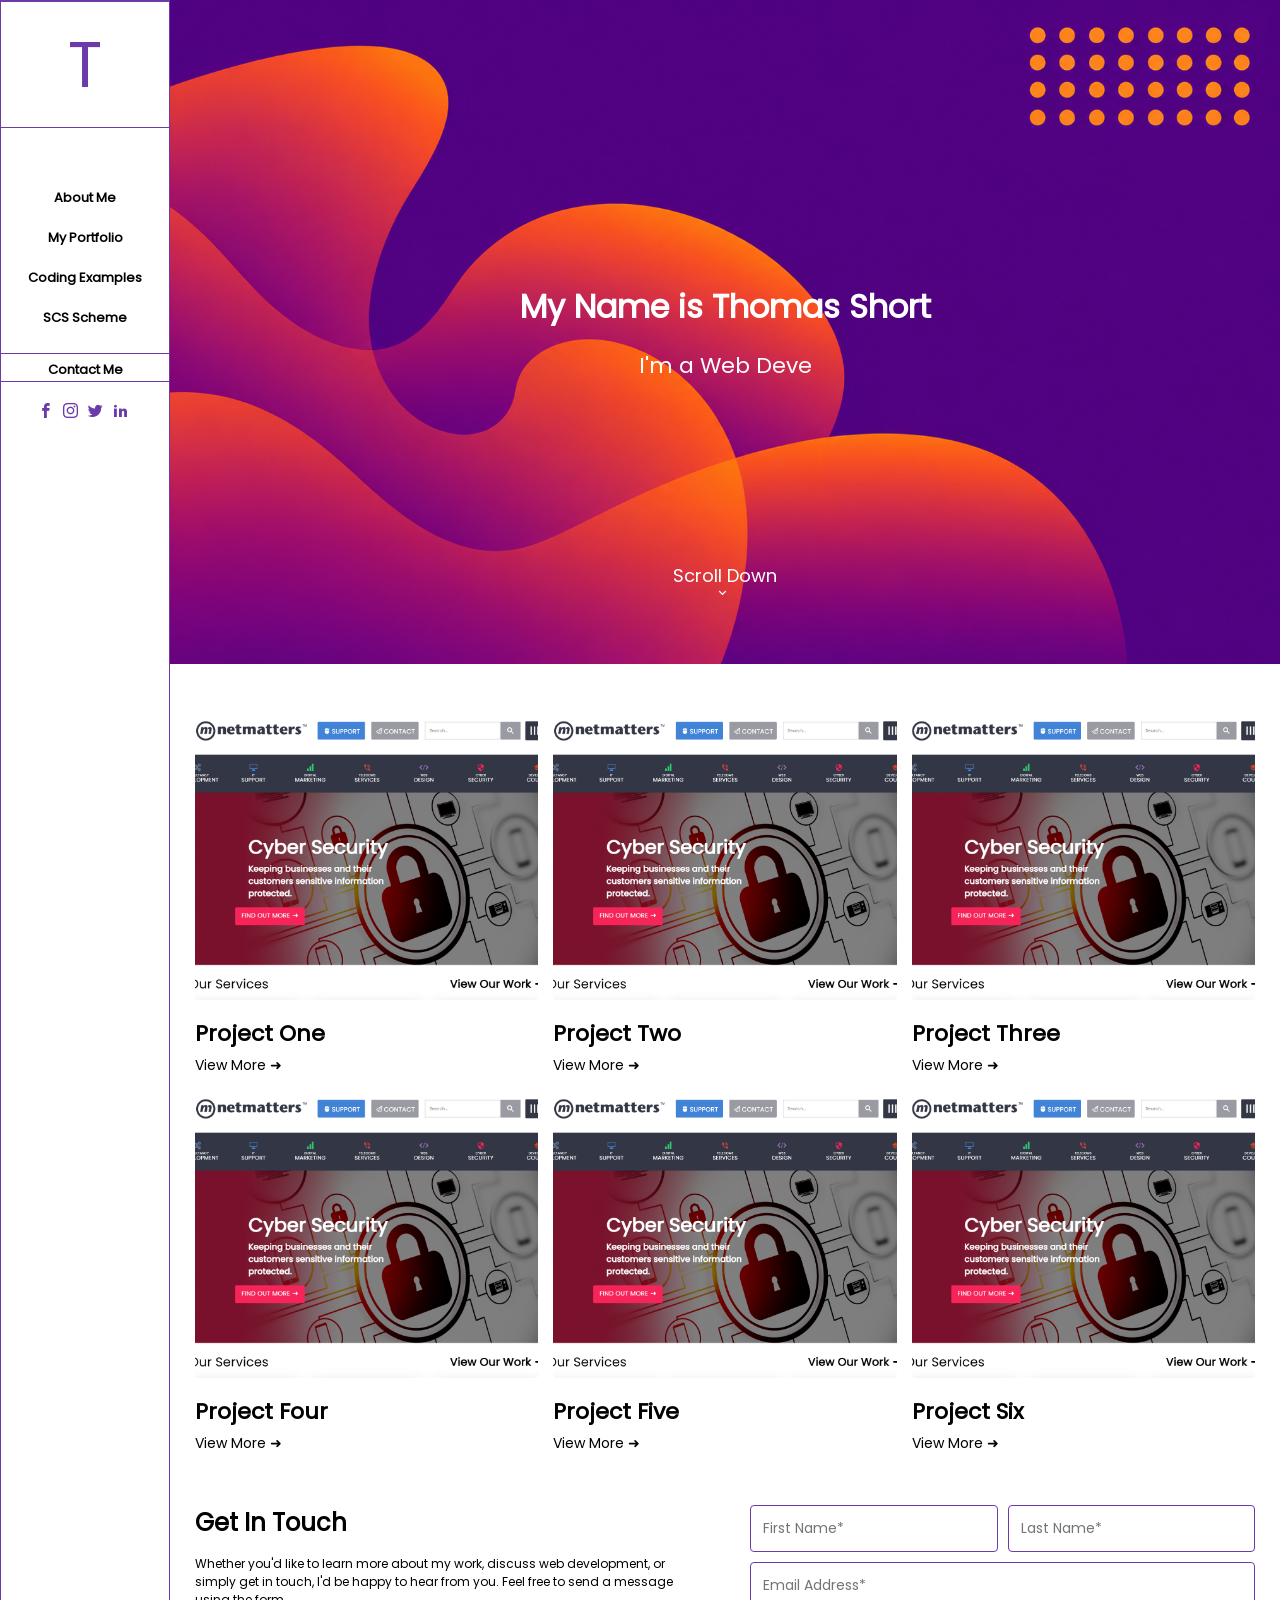
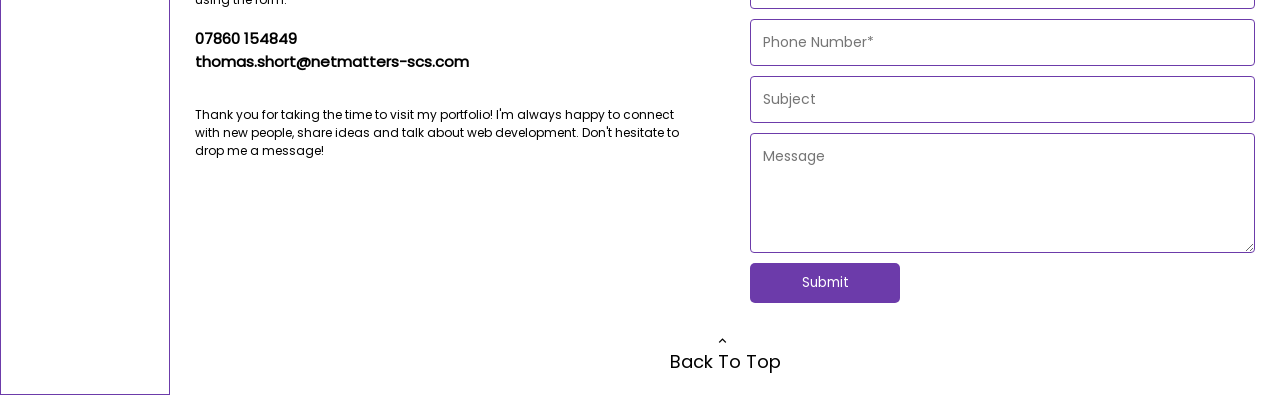
<file: index.html>
<!DOCTYPE html>

<html>
    <head>
        <meta name="viewport" content="width=device-width, initial-scale=1.0">
        <link rel="stylesheet" href="./main.css">
        <title>Personal Portfolio</title>
    </head>

    <body>

        <header id="top">
            <div class="container">

                <img id="hero-img" src="images/orange-purple-bckgrnd.png" alt="Orange and Purple Background Pattern">

                <div class="main-title-header">
                    <h1 id="title-h1" class="main-title">My Name is Thomas Short</h1>
                    <h3 id="title-h3" class="main-title"></h3>
                </div>

                <div>
                    <a id="down-prompt" class="scroll-prompt" href="#portfolio">Scroll Down</a>
                </div>
            </div>
        </header>

        <!-- Mobile Menu Button -->
        <button id="menu-toggle" class="menu-toggle" aria-label="Open navigation menu" aria-expanded="false">&#9776;</button>
        
        <!-- Sidebar Navigation Menu -->
        <div id="sidebar-nav" class="sidebar-nav">
            
            <a id="initials" href="index.html">T</a>

            <!-- Main Navigation in Sidebar -->
            <div class="main-nav">
                <a class="nav-link" href="about.html">About Me</a>
                <a class="nav-link" href="#portfolio">My Portfolio</a>
                <a class="nav-link" href="examples.html">Coding Examples</a>
                <a class="nav-link" href="scheme.html">SCS Scheme</a>
            </div>

            <!-- Contact Section -->
            <div class="contact">
                <div class="contact-nav">
                    <a href="index.html#form">Contact Me</a>
                </div>

                <!-- Social Media Links -->
                <div class="socials">
                    <a id="icon-fb" class="social-link" href="#"></a>
                    <a id="icon-ig" class="social-link" href="#"></a>
                    <a id="icon-tw" class="social-link" href="#"></a>
                    <a id="icon-in" class="social-link" href="#"></a>
                </div>
            </div>
        </div>

        <!-- Main Content Area -->
        <div id="portfolio" class="main-content">

            <!-- Project Segments -->  <!-- Change Other Projects Images to Different ones once I Finish Other Projects (Temporarily Same Image) -->
            <div class="project1">

                <a class="projects" href="#">
                    <img class="project-image" src="images/project1-screenshot.png" alt="A Small Image Displaying A Website Layout">
                </a>

                <p class="project-title">Project One</p>
                <a class="project-view-link" href="#">View More &#10140;</a>
            </div>
            
            <div class="project2">

                <a class="projects" href="#">
                    <img class="project-image" src="images/project1-screenshot.png" alt="A Small Image Displaying A Website Layout">
                </a>

                <p class="project-title">Project Two</p>
                <a class="project-view-link" href="#">View More &#10140;</a>
            </div>

            <div class="project3">

                <a class="projects" href="#">
                    <img class="project-image" src="images/project1-screenshot.png" alt="A Small Image Displaying A Website Layout">
                </a>

                <p class="project-title">Project Three</p>
                <a class="project-view-link" href="#">View More &#10140;</a>
            </div>

            <div class="project4">

                <a class="projects" href="#">
                    <img class="project-image" src="images/project1-screenshot.png" alt="A Small Image Displaying A Website Layout">
                </a>

                <p class="project-title">Project Four</p>
                <a class="project-view-link" href="#">View More &#10140;</a>
            </div>

            <div class="project5">

                <a class="projects" href="#">
                    <img class="project-image" src="images/project1-screenshot.png" alt="A Small Image Displaying A Website Layout">
                </a>

                <p class="project-title">Project Five</p>
                <a class="project-view-link" href="#">View More &#10140;</a>
            </div>

            <div class="project6">

                <a class="projects" href="#">
                    <img class="project-image" src="images/project1-screenshot.png" alt="A Small Image Displaying A Website Layout">
                </a>

                <p class="project-title">Project Six</p>
                <a class="project-view-link" href="#">View More &#10140;</a>
            </div>
        </div>

        <!-- Contact Form and Information -->
        <form id="form" class="contact-form" action="https://formsubmit.co/thomas.short@netmatters-scs.com" method="POST" novalidate>

            <input type="hidden" name="_subject" value="New Portfolio Contact Form Submission">
            <input type="hidden" name="_captcha" value="true">

            <div class="contactF-left info">
                <h2>Get In Touch</h2>
                <p>Whether you'd like to learn more about my work, discuss web development, or simply get in touch, I'd be happy to hear from you. Feel free to send a message using the form.</p>
                <br>
                <h3 id="phone-number">07860 154849</h3>
                <h4>thomas.short@netmatters-scs.com</h4>
                <br>
                <p>Thank you for taking the time to visit my portfolio! I'm always happy to connect with new people, share ideas and talk about web development. Don't hesitate to drop me a message!</p>
            </div>
            
            <div class="contactF-right form">

                <div class="input-form">
                    <input id="first-name" class="form-input" name="first_name" type="text" placeholder="First Name*" required>

                    <input id="last-name" class="form-input" name="last_name" type="text" placeholder="Last Name*" required>

                    <input id="email" class="form-input" name="email" type="email" placeholder="Email Address*" required>

                    <input id="phone" class="form-input" name="phone" type="tel" placeholder="Phone Number*" required>

                    <input id="subject" class="form-input" name="subject" type="text" placeholder="Subject">

                    <textarea id="message" class="form-input" name="message" placeholder="Message"></textarea>

                    <button id="submit-btn" type="submit">Submit</button>

                    <p id="form-feedback" role="status" aria-live="polite"></p>
                </div>
            </div>
        </form>
        <footer class="back-div">
            <a id="back-prompt" class="scroll-prompt-back" href="#top">Back To Top</a>
        </footer>

        <script src="script.js"></script>
    </body>
</html>
</file>
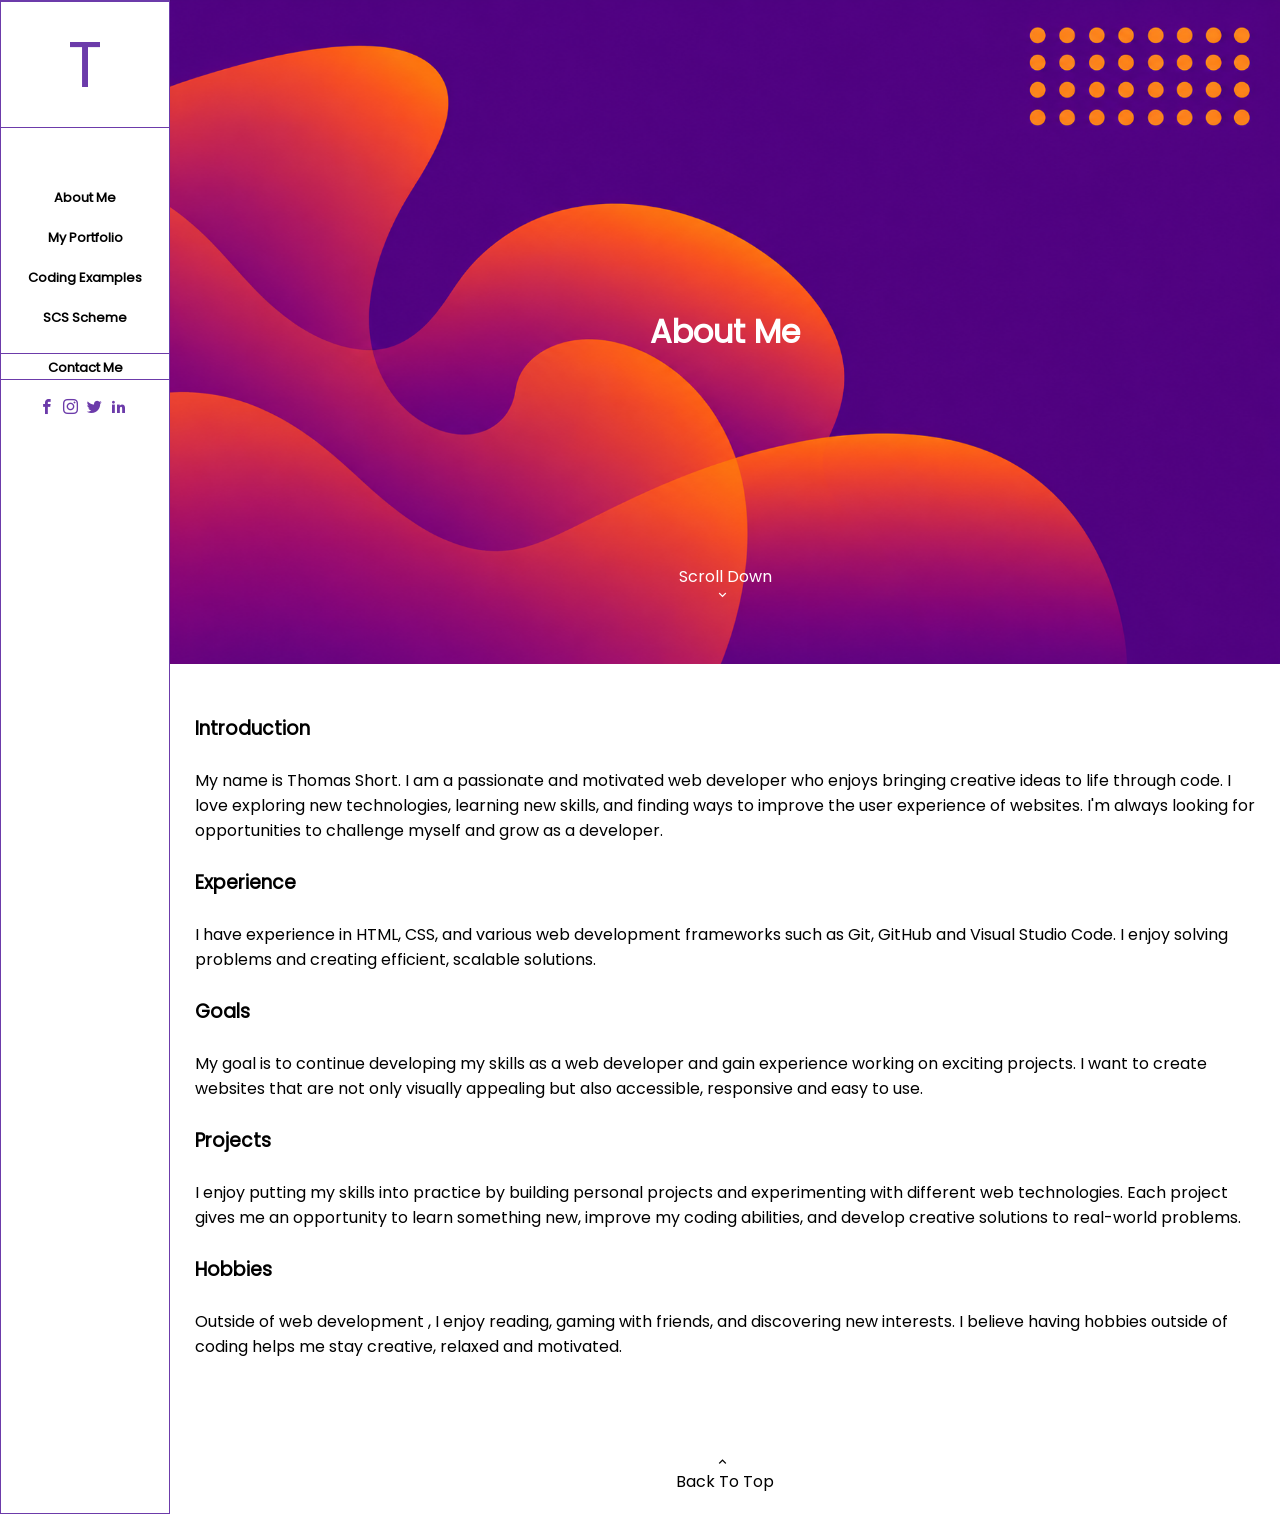
<file: about.html>
<!DOCTYPE html>

<html>
    <head>
        <meta name="viewport" content="width=device-width, initial-scale=1.0">
        <link rel="stylesheet" href="./about-main.css">
        <title>Personal Portfolio</title>
    </head>

    <body>

        <header id="top">
            <div class="container">

                <img id="hero-img" src="images/orange-purple-bckgrnd.png" alt="Orange and Purple Background Pattern">

                <div class="main-title-header">
                    <h1 id="title-h1" class="main-title">About Me</h1>
                </div>

                <div>
                    <a id="down-prompt" class="scroll-prompt" href="#bottom">Scroll Down</a>
                </div>
            </div>
        </header>
        
        <!-- Mobile Menu Button -->
        <button id="menu-toggle" class="menu-toggle" aria-label="Open navigation menu" aria-expanded="false">&#9776;</button>
        
        <!-- Sidebar Navigation Menu -->
        <div id="sidebar-nav" class="sidebar-nav">
            
            <a id="initials" href="index.html">T</a> <!-- Link to Home Page -->

            <!-- Main Navigation in Sidebar -->
            <div class="main-nav">
                <a class="nav-link" href="about.html">About Me</a>
                <a class="nav-link" href="index.html#portfolio">My Portfolio</a>
                <a class="nav-link" href="examples.html">Coding Examples</a>
                <a class="nav-link" href="scheme.html">SCS Scheme</a>
            </div>

            <!-- Contact Section -->
            <div class="contact">
                <div class="contact-nav">
                    <a href="index.html#form">Contact Me</a>
                </div>

                <!-- Social Media Links -->
                <div class="socials">
                    <a id="icon-fb" class="social-link" href="#"></a>
                    <a id="icon-ig" class="social-link" href="#"></a>
                    <a id="icon-tw" class="social-link" href="#"></a>
                    <a id="icon-in" class="social-link" href="#"></a>
                </div>
            </div>
        </div>

        <!-- Main Content Area -->
        <div id="bottom" class="main-content">
            <h3>Introduction</h3>
            <p>My name is Thomas Short. I am a passionate and motivated web developer who enjoys bringing creative ideas to life through code. I love exploring new technologies, learning new skills, and finding ways to improve the user experience of websites. I'm always looking for opportunities to challenge myself and grow as a developer.</p>
            <h3>Experience</h3>
            <p>I have experience in HTML, CSS, and various web development frameworks such as Git, GitHub and Visual Studio Code. I enjoy solving problems and creating efficient, scalable solutions.</p>
            <h3>Goals</h3>
            <p>My goal is to continue developing my skills as a web developer and gain experience working on exciting projects. I want to create websites that are not only visually appealing but also accessible, responsive and easy to use.</p>
            <h3>Projects</h3>
            <p>I enjoy putting my skills into practice by building personal projects and experimenting with different web technologies. Each project gives me an opportunity to learn something new, improve my coding abilities, and develop creative solutions to real-world problems.</p>
            <h3>Hobbies</h3>
            <p>Outside of web development , I enjoy reading, gaming with friends, and discovering new interests. I believe having hobbies outside of coding helps me stay creative, relaxed and motivated.</p>
        </div>

        <footer class="back-div">
            <a id="back-prompt" class="scroll-prompt-back" href="#top">Back To Top</a>
        </footer>

        <script src="script.js"></script>
    </body>
</html>
</file>
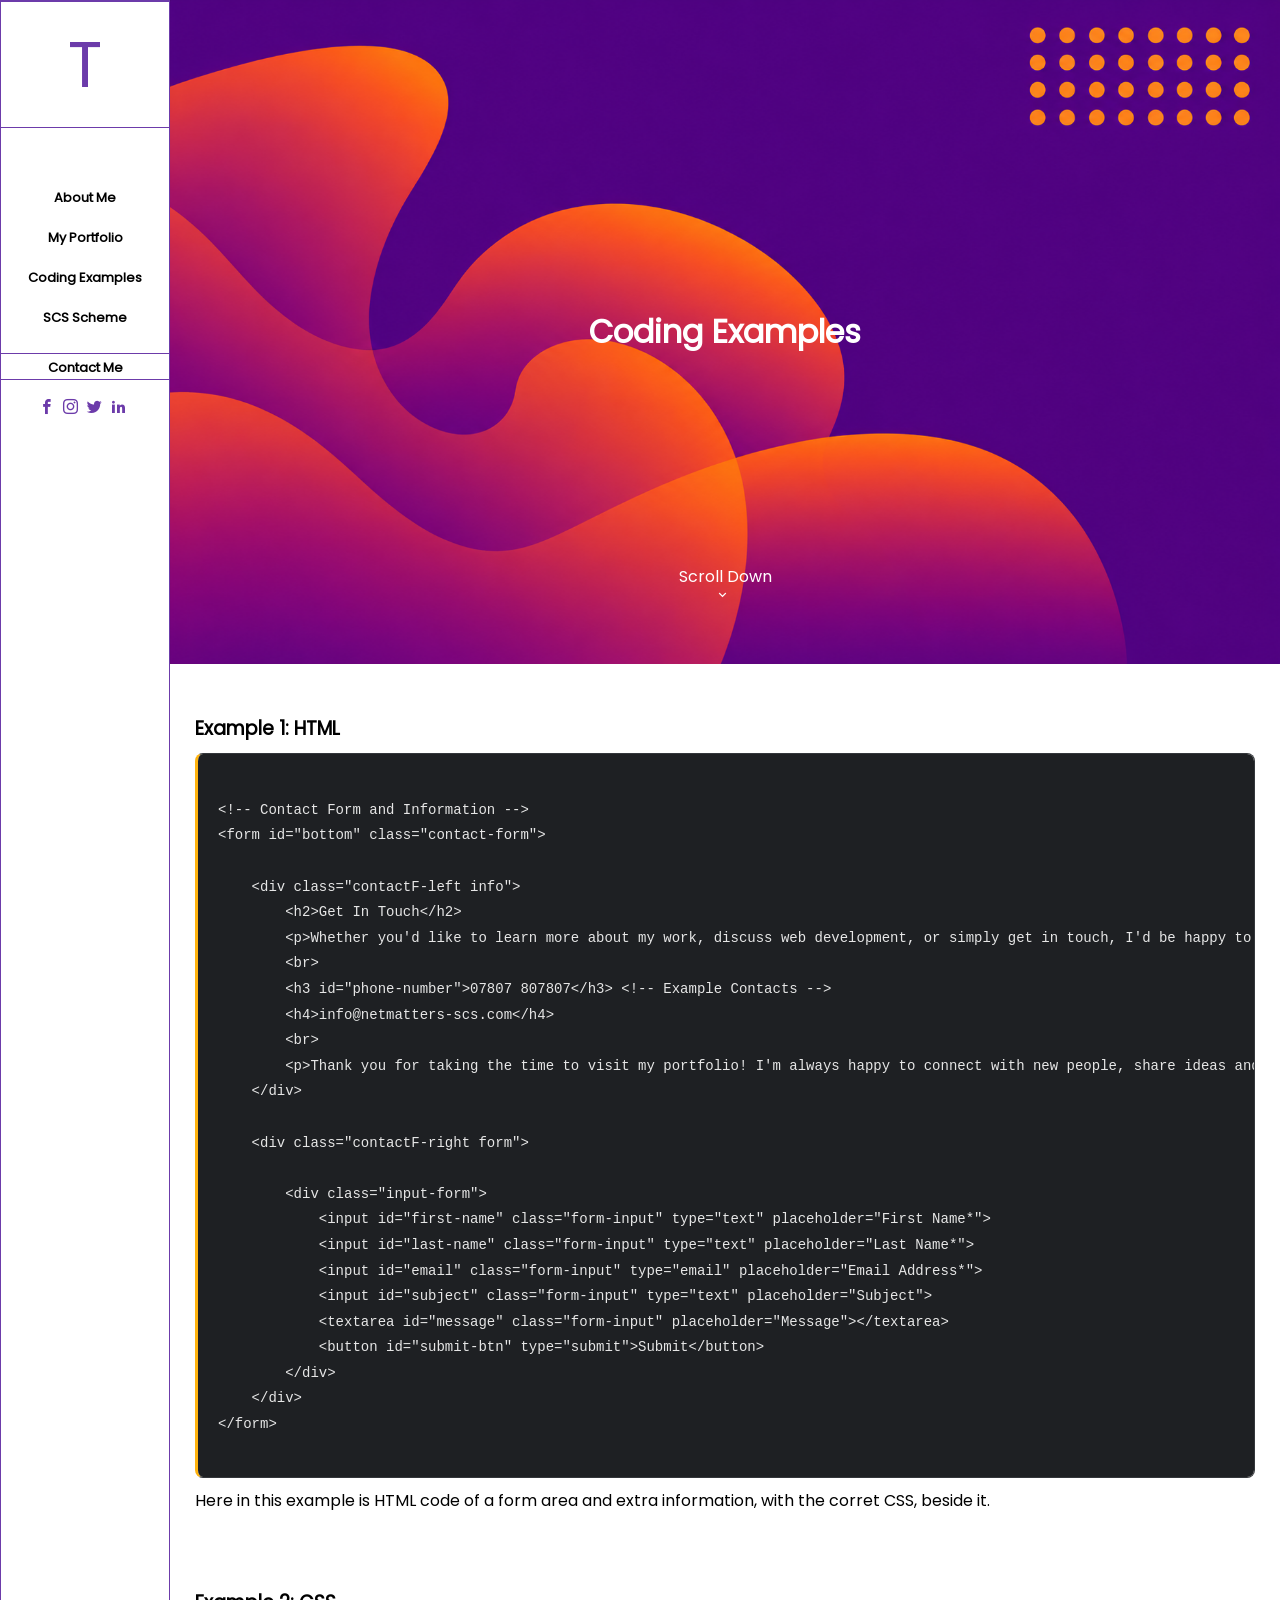
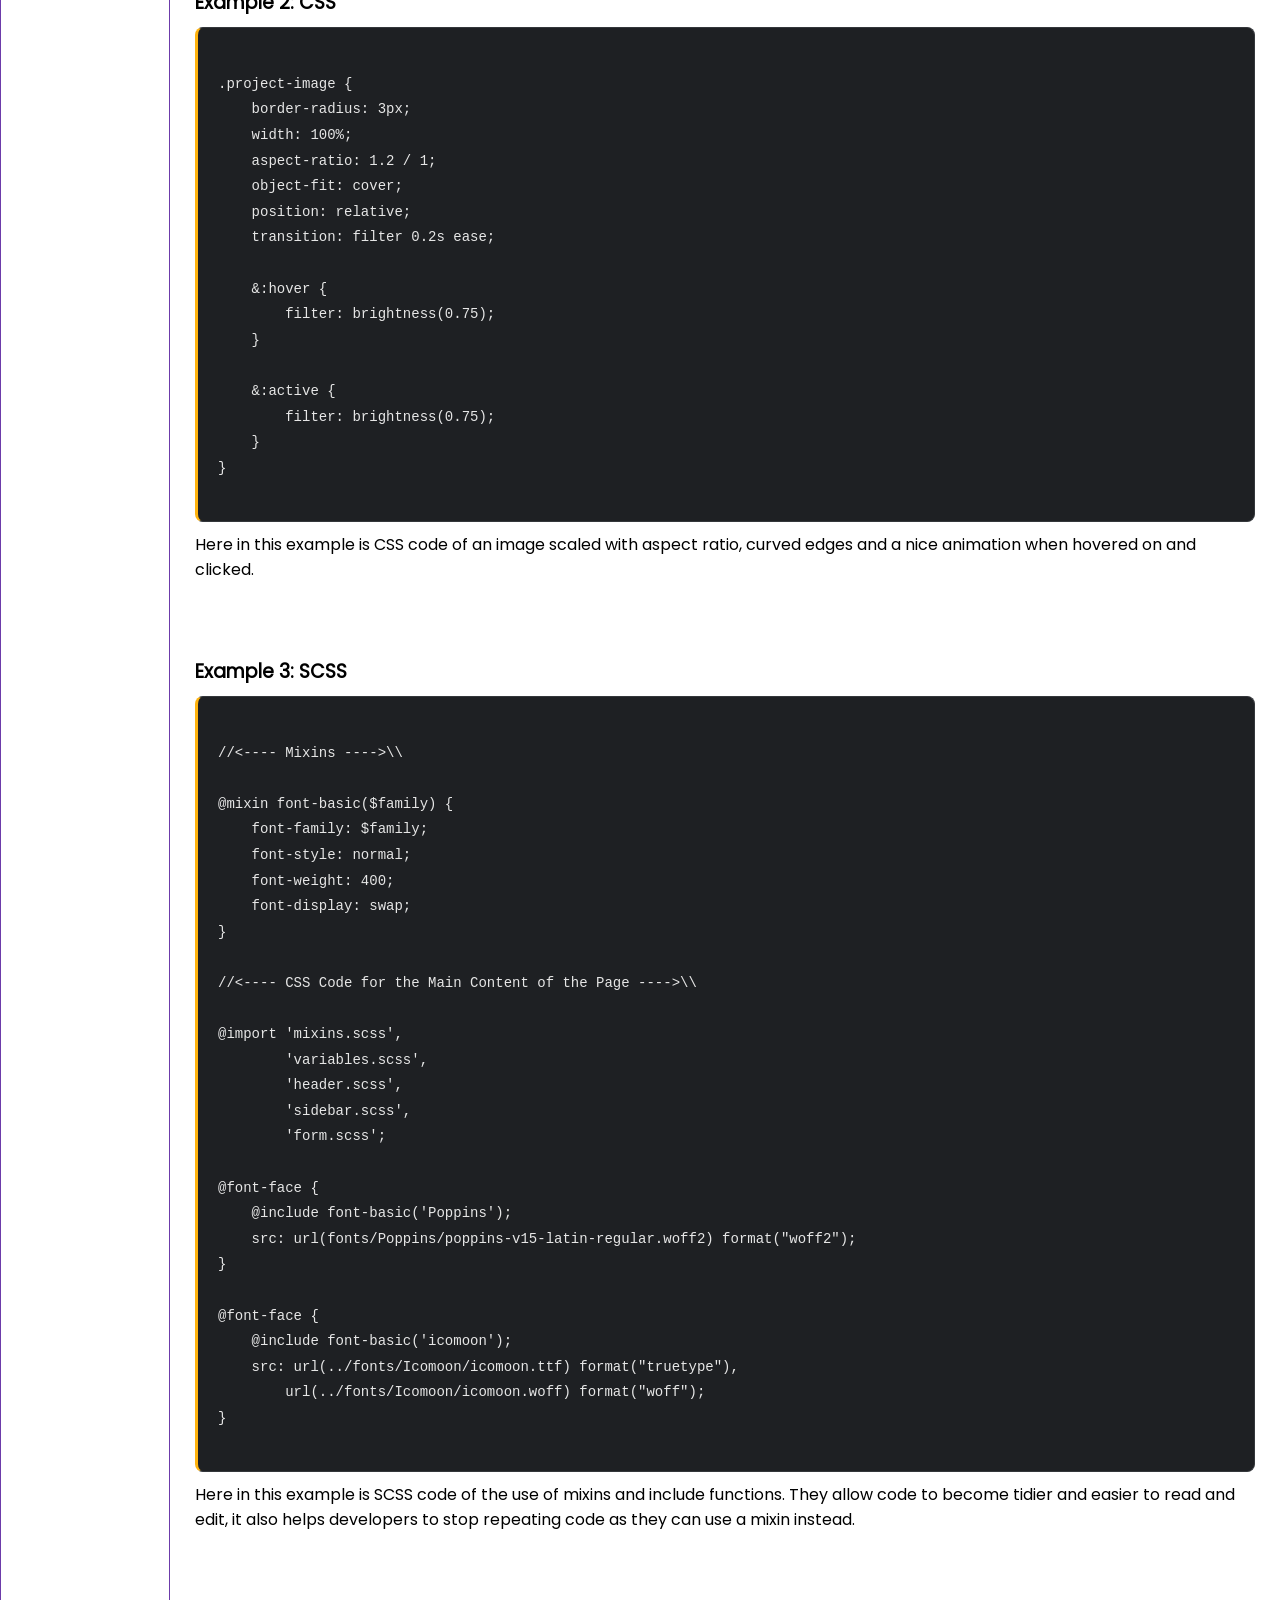
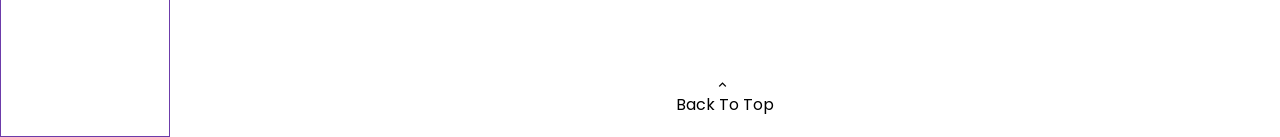
<file: examples.html>
<!DOCTYPE html>

<html>
    <head>
        <meta name="viewport" content="width=device-width, initial-scale=1.0">
        <link rel="stylesheet" href="./examples-main.css">
        <title>Personal Portfolio</title>
    </head>

    <body>

        <header id="top">
            <div class="container">

                <img id="hero-img" src="images/orange-purple-bckgrnd.png" alt="Orange and Purple Background Pattern">

                <div class="main-title-header">
                    <h1 id="title-h1" class="main-title">Coding Examples</h1>
                </div>

                <div>
                    <a id="down-prompt" class="scroll-prompt" href="#bottom">Scroll Down</a>
                </div>
            </div>
        </header>
        
        <!-- Mobile Menu Button -->
        <button id="menu-toggle" class="menu-toggle" aria-label="Open navigation menu" aria-expanded="false">&#9776;</button>
        
        <!-- Sidebar Navigation Menu -->
        <div id="sidebar-nav" class="sidebar-nav">
            
            <a id="initials" href="index.html">T</a> <!-- Link to Home Page -->

            <!-- Main Navigation in Sidebar -->
            <div class="main-nav">
                <a class="nav-link" href="about.html">About Me</a>
                <a class="nav-link" href="index.html#portfolio">My Portfolio</a>
                <a class="nav-link" href="examples.html">Coding Examples</a>
                <a class="nav-link" href="scheme.html">SCS Scheme</a>
            </div>

            <!-- Contact Section -->
            <div class="contact">
                <div class="contact-nav">
                    <a href="index.html#form">Contact Me</a>
                </div>

                <!-- Social Media Links -->
                <div class="socials">
                    <a id="icon-fb" class="social-link" href="#"></a>
                    <a id="icon-ig" class="social-link" href="#"></a>
                    <a id="icon-tw" class="social-link" href="#"></a>
                    <a id="icon-in" class="social-link" href="#"></a>
                </div>
            </div>
        </div>

        <!-- Main Content Area [Code Examples] -->
        <div id="bottom" class="main-content">
            <h3 class="snippet-h">Example 1: HTML</h3>

            <div class="code-snippet">

                <pre><code>
&lt;!-- Contact Form and Information --&gt;
&lt;form id="bottom" class="contact-form"&gt;

    &lt;div class="contactF-left info"&gt;
        &lt;h2&gt;Get In Touch&lt;/h2&gt;
        &lt;p&gt;Whether you'd like to learn more about my work, discuss web development, or simply get in touch, I'd be happy to hear from you. Feel free to send a message using the form.&lt;/p&gt;
        &lt;br&gt;
        &lt;h3 id="phone-number"&gt;07807 807807&lt;/h3&gt; &lt;!-- Example Contacts --&gt;
        &lt;h4&gt;info@netmatters-scs.com&lt;/h4&gt;
        &lt;br&gt;
        &lt;p&gt;Thank you for taking the time to visit my portfolio! I'm always happy to connect with new people, share ideas and talk about web development. Don't hesitate to drop me a message!&lt;/p&gt;
    &lt;/div&gt;

    &lt;div class="contactF-right form"&gt;

        &lt;div class="input-form"&gt;
            &lt;input id="first-name" class="form-input" type="text" placeholder="First Name*"&gt;
            &lt;input id="last-name" class="form-input" type="text" placeholder="Last Name*"&gt;
            &lt;input id="email" class="form-input" type="email" placeholder="Email Address*"&gt;
            &lt;input id="subject" class="form-input" type="text" placeholder="Subject"&gt;
            &lt;textarea id="message" class="form-input" placeholder="Message"&gt;&lt;/textarea&gt;
            &lt;button id="submit-btn" type="submit"&gt;Submit&lt;/button&gt;
        &lt;/div&gt;
    &lt;/div&gt;
&lt;/form&gt;
                </code></pre>
                <p class="snippet-p">Here in this example is HTML code of a form area and extra information, with the corret CSS, beside it.</p>
            </div>

            <h3 class="snippet-h">Example 2: CSS</h3>

            <div class="code-snippet">

                <pre><code>
.project-image {
    border-radius: 3px;
    width: 100%;
    aspect-ratio: 1.2 / 1;
    object-fit: cover;
    position: relative;
    transition: filter 0.2s ease;

    &:hover {
        filter: brightness(0.75);
    }

    &:active {
        filter: brightness(0.75);
    }
}
                </code></pre>
                <p class="snippet-p">Here in this example is CSS code of an image scaled with aspect ratio, curved edges and a nice animation when hovered on and clicked.</p>
            </div>

            <h3 class="snippet-h">Example 3: SCSS</h3>

            <div class="code-snippet">

                <pre><code>
//&lt;---- Mixins ----&gt;\\

@mixin font-basic($family) {
    font-family: $family;
    font-style: normal;
    font-weight: 400;
    font-display: swap;
}

//&lt;---- CSS Code for the Main Content of the Page ----&gt;\\

@import 'mixins.scss',
        'variables.scss',
        'header.scss',
        'sidebar.scss',
        'form.scss';

@font-face {
    @include font-basic('Poppins');
    src: url(fonts/Poppins/poppins-v15-latin-regular.woff2) format("woff2");
}

@font-face {
    @include font-basic('icomoon');
    src: url(../fonts/Icomoon/icomoon.ttf) format("truetype"),
        url(../fonts/Icomoon/icomoon.woff) format("woff");
}
                </code></pre>
                <p class="snippet-p">Here in this example is SCSS code of the use of mixins and include functions. They allow code to become tidier and easier to read and edit, it also helps developers to stop repeating code as they can use a mixin instead.</p>
            </div>

        </div>
        
        <footer class="back-div">
            <a id="back-prompt" class="scroll-prompt-back" href="#top">Back To Top</a>
        </footer>

        <script src="script.js"></script>
    </body>
</html>
</file>
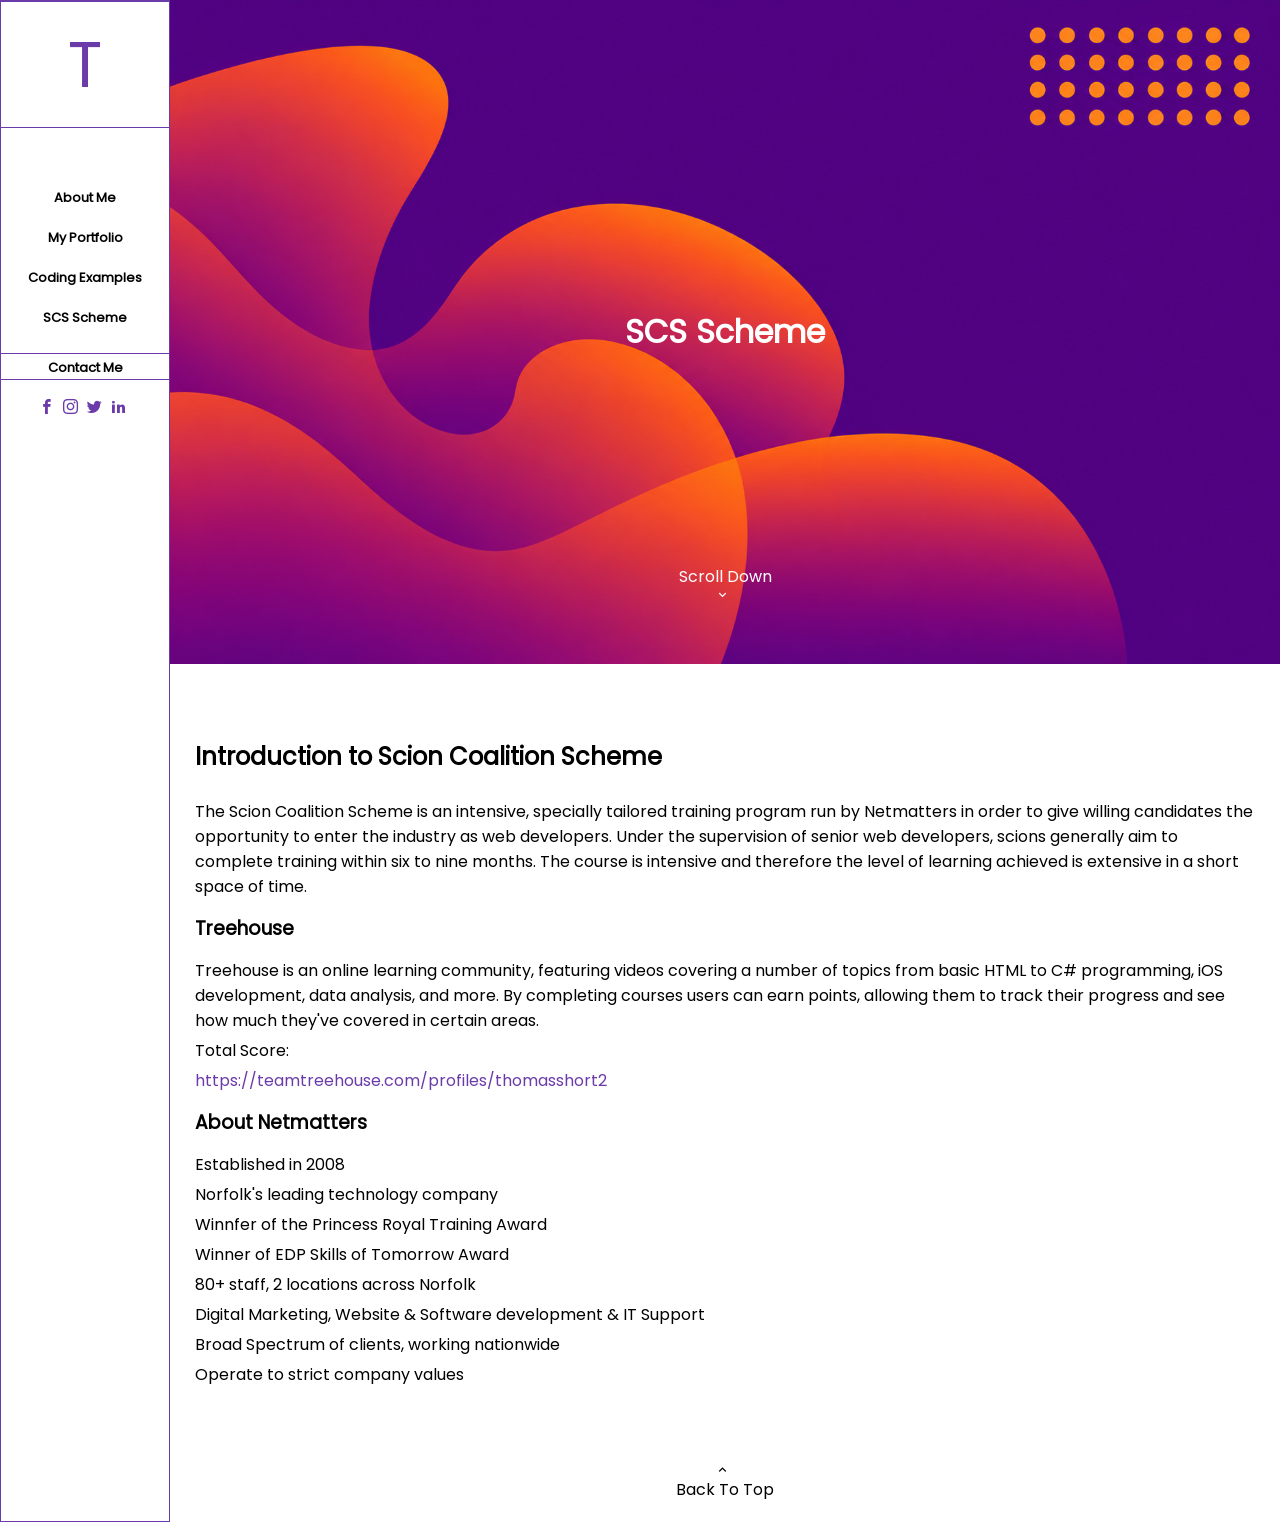
<file: scheme.html>
<!DOCTYPE html>

<html>
    <head>
        <meta name="viewport" content="width=device-width, initial-scale=1.0">
        <link rel="stylesheet" href="./scheme-main.css">
        <title>Personal Portfolio</title>
    </head>

    <body>

        <header id="top">
            <div class="container">

                <img id="hero-img" src="images/orange-purple-bckgrnd.png" alt="Orange and Purple Background Pattern">

                <div class="main-title-header">
                    <h1 id="title-h1" class="main-title">SCS Scheme</h1>
                </div>

                <div>
                    <a id="down-prompt" class="scroll-prompt" href="#bottom">Scroll Down</a>
                </div>
            </div>
        </header>

        <!-- Mobile Menu Button -->
        <button id="menu-toggle" class="menu-toggle" aria-label="Open navigation menu" aria-expanded="false">&#9776;</button>
        
        <!-- Sidebar Navigation Menu -->
        <div id="sidebar-nav" class="sidebar-nav">
            
            <a id="initials" href="index.html">T</a> <!-- Link to Home Page -->

            <!-- Main Navigation in Sidebar -->
            <div class="main-nav">
                <a class="nav-link" href="about.html">About Me</a>
                <a class="nav-link" href="index.html#portfolio">My Portfolio</a>
                <a class="nav-link" href="examples.html">Coding Examples</a>
                <a class="nav-link" href="scheme.html">SCS Scheme</a>
            </div>

            <!-- Contact Section -->
            <div class="contact">
                <div class="contact-nav">
                    <a href="index.html#form">Contact Me</a>
                </div>

                <!-- Social Media Links -->
                <div class="socials">
                    <a id="icon-fb" class="social-link" href="#"></a>
                    <a id="icon-ig" class="social-link" href="#"></a>
                    <a id="icon-tw" class="social-link" href="#"></a>
                    <a id="icon-in" class="social-link" href="#"></a>
                </div>
            </div>
        </div>

        <!-- Main Content Area -->
        <div id="bottom" class="main-content">
            <h2>Introduction to Scion Coalition Scheme</h2>
            <p>The Scion Coalition Scheme is an intensive, specially tailored training program run by Netmatters in order to give willing candidates the opportunity to enter the industry as web developers. Under the supervision of senior web developers, scions generally aim to complete training within six to nine months. The course is intensive and therefore the level of learning achieved is extensive in a short space of time.</p>
            <h3>Treehouse</h3>
            <p>Treehouse is an online learning community, featuring videos covering a number of topics from basic HTML to C# programming, iOS development, data analysis, and more. By completing courses users can earn points, allowing them to track their progress and see how much they've covered in certain areas.</p>
            <p>Total Score: </p>
            <a href="https://teamtreehouse.com/profiles/thomasshort2" target="_blank">https://teamtreehouse.com/profiles/thomasshort2</a>
            <h3>About Netmatters</h3>
            <p>Established in 2008</p>
            <p>Norfolk's leading technology company</p>
            <p>Winnfer of the Princess Royal Training Award</p>
            <p>Winner of EDP Skills of Tomorrow Award</p>
            <p>80+ staff, 2 locations across Norfolk</p>
            <p>Digital Marketing, Website & Software development & IT Support</p>
            <p>Broad Spectrum of clients, working nationwide</p>
            <p>Operate to strict company values</p>
        </div>

        <footer class="back-div">
            <a id="back-prompt" class="scroll-prompt-back" href="#top">Back To Top</a>
        </footer>

        <script src="script.js"></script>
    </body>
</html>
</file>
<file: main.css>
header {
  grid-area: header;
}

.container {
  position: relative;
  width: 100%;
}

#hero-img {
  width: 100%;
  display: block;
}

.main-title-header {
  position: absolute;
  top: 50%;
  left: 50%;
  transform: translate(-50%, -50%);
  width: 100%;
  text-align: center;
  z-index: 2;
}

.main-title {
  font-weight: 600;
  font-size: 32px;
  color: #fff;
}

#title-h3 {
  font-weight: normal;
  font-size: 22px;
  padding-top: 20px;
}

.scroll-prompt {
  position: absolute;
  bottom: 75px;
  left: 50%;
  transform: translateX(-50%);
  text-align: center;
  color: #fff;
  z-index: 2;
}

#down-prompt::before {
  font-family: "icomoon";
  font-size: 15px;
  padding-right: 5px;
  content: "\e901";
  display: block;
  text-align: center;
  margin-bottom: -38px;
}

@media screen and (max-width: 768px) {
  .container {
    position: relative;
    width: 100%;
  }
  #hero-img {
    width: 100%;
    height: 350px;
    -o-object-fit: cover;
       object-fit: cover;
    -o-object-position: center;
       object-position: center;
    display: block;
  }
  .main-title-header {
    top: 48%;
    left: 50%;
    transform: translate(-50%, -50%);
    width: calc(100% - 30px);
    text-align: center;
  }
  .main-title {
    font-size: clamp(24px, 7vw, 28px);
    line-height: 1.2;
    margin: 0;
  }
  #title-h3 {
    font-size: 17px;
    padding-top: 5px;
    margin: 0;
  }
  .scroll-prompt {
    bottom: 12px;
    left: 50%;
    transform: translateX(-50%);
    font-size: 14px;
  }
}
.sidebar-nav {
  display: inline-block;
  position: sticky;
  border: 1px solid #6c3baa;
  text-align: center;
  grid-area: sidebar;
  padding: 15px;
  max-width: -moz-fit-content;
  max-width: fit-content;
}

.main-nav {
  display: grid;
  grid-template-columns: 1fr;
  font-size: 13px;
}

.nav-link {
  padding: 10px 0;
  font-weight: 600;
  white-space: nowrap;
  color: #000;
}
.nav-link:hover {
  -webkit-text-decoration: underline #6c3baa;
          text-decoration: underline #6c3baa;
  text-underline-offset: 8px;
}

#initials {
  display: block;
  margin: -15px -15px 50px -15px;
  padding: 15px;
  font-size: 64px;
  border-block: 1px solid #6c3baa;
  color: #6c3baa;
}

.contact {
  margin-top: 15px;
}

.contact-nav {
  border-block: 1px solid #6c3baa;
  font-weight: 900;
  margin: 15px -15px;
}
.contact-nav a {
  color: #000;
  font-size: 13px;
}

.menu-toggle {
  display: none;
}

@media screen and (max-width: 768px) {
  .menu-toggle {
    display: flex;
    align-items: center;
    justify-content: center;
    position: fixed;
    top: 5px;
    left: 5px;
    z-index: 1002;
    width: 36px;
    height: 36px;
    background: #fff;
    color: #6c3baa;
    border: 1px solid #6c3baa;
    border-radius: 0;
    font-size: 20px;
    padding: 0;
    cursor: pointer;
    box-shadow: none;
  }
  .sidebar-nav {
    display: block;
    position: fixed;
    top: 0;
    bottom: 0;
    left: 0;
    width: 250px;
    height: auto;
    min-height: 100vh;
    min-height: 100dvh;
    box-sizing: border-box;
    overflow-y: auto;
    overflow-x: hidden;
    background: #fff;
    z-index: 1000;
    padding: 65px 15px 30px;
    transform: translateX(-100%);
    transition: transform 0.3s ease;
    -webkit-overflow-scrolling: touch;
  }
  .sidebar-nav.active {
    transform: translateX(0);
  }
}
@media screen and (min-width: 769px) {
  .sidebar-nav {
    display: inline-block;
    position: sticky;
    top: 0;
    width: 170px;
    max-width: none;
    box-sizing: border-box;
  }
}
.contact-form {
  grid-area: form;
  display: flex;
  flex-direction: row;
  align-items: flex-start;
  gap: 25px;
}
.contact-form h2 {
  font-size: 24px;
  margin-bottom: 15px;
}
.contact-form h4 {
  font-size: 15px;
  margin-bottom: 15px;
}
.contact-form #phone-number {
  font-size: 15px;
}

.contactF-left {
  display: flex;
  flex-direction: column;
  flex: 1;
  margin: 0 25px;
  font-size: 12px;
}

.contactF-right {
  flex: 1;
  min-width: 0;
  padding-right: 25px;
  box-sizing: border-box;
}

.input-form {
  display: grid;
  width: 100%;
  max-width: 600px;
  min-width: 0;
  box-sizing: border-box;
  grid-template-columns: repeat(2, minmax(0, 1fr));
  grid-template-areas: "first last" "email email" "phone phone" "subject subject" "message message";
  gap: 10px;
}

#first-name {
  grid-area: first;
}

#last-name {
  grid-area: last;
}

#email {
  grid-area: email;
}

#phone {
  grid-area: phone;
}

#subject {
  grid-area: subject;
}

#message {
  grid-area: message;
}

#form-feedback {
  grid-column: 1/-1;
  font-size: 14px;
}

#submit-btn {
  background-color: #fff;
  color: #000;
  padding: 5px;
  width: 150px;
  border-radius: 5px;
  cursor: pointer;
}

.form-input {
  width: 100%;
  box-sizing: border-box;
  padding: 12px;
  border: 1px solid #6c3baa;
  border-radius: 4px;
  font-size: 14px;
}

textarea.form-input {
  min-height: 120px;
  resize: vertical;
}

#submit-btn {
  background-color: #6c3baa;
  color: #fff;
  padding: 10px 20px;
  width: 150px;
  border: none;
  border-radius: 5px;
  cursor: pointer;
}
#submit-btn:hover {
  opacity: 0.85;
}

@font-face {
  font-family: "Poppins";
  font-style: normal;
  font-weight: 400;
  font-display: swap;
  src: url(fonts/Poppins/poppins-v15-latin-regular.woff2) format("woff2");
}
@font-face {
  font-family: "icomoon";
  font-style: normal;
  font-weight: 400;
  font-display: swap;
  src: url(../fonts/Icomoon/icomoon.ttf) format("truetype"), url(../fonts/Icomoon/icomoon.woff) format("woff");
}
* {
  font-family: "Poppins";
  margin: 0;
}

html {
  scroll-behavior: smooth;
  font-size: 18px;
}

body {
  display: grid;
  min-height: 100vh;
  grid-template-columns: max-content minmax(0, 1fr);
  grid-template-rows: auto 1fr auto auto;
  grid-template-areas: "sidebar header" "sidebar main" "sidebar form" "sidebar footer";
}

.main-content {
  grid-area: main;
  display: grid;
  gap: 15px;
  grid-template-columns: repeat(3, 2fr);
  margin: 50px 25px;
}

.project-image {
  border-radius: 3px;
  width: 100%;
  aspect-ratio: 1.2/1;
  -o-object-fit: cover;
     object-fit: cover;
  position: relative;
  transition: filter 0.2s ease;
}
.project-image:hover {
  filter: brightness(0.75);
}
.project-image:active {
  filter: brightness(0.75);
}

.project-title {
  font-weight: 600;
  font-size: 22px;
  padding-top: 10px;
}

.project-view-link {
  font-size: 14px;
  padding-top: 5px;
  color: #000;
}

#title-h3 {
  font-weight: normal;
  font-size: 22px;
  padding-top: 20px;
  min-height: 30px;
  line-height: 30px;
}

a {
  text-decoration: none;
  color: #6c3baa;
}

#icon-fb::before {
  font-family: "icomoon";
  font-size: 15px;
  padding-right: 5px;
  content: "\ea90";
}

#icon-ig::before {
  font-family: "icomoon";
  font-size: 15px;
  padding-right: 5px;
  content: "\ea92";
}

#icon-tw::before {
  font-family: "icomoon";
  font-size: 15px;
  padding-right: 5px;
  content: "\ea96";
}

#icon-in::before {
  font-family: "icomoon";
  font-size: 15px;
  padding-right: 5px;
  content: "\eaca";
}

.back-div {
  display: flex;
  justify-content: center;
  align-items: center;
  width: 100%;
  padding: 20px 0;
}

.scroll-prompt-back {
  position: static;
  right: auto;
  transform: none;
  text-align: center;
  text-decoration: none;
  color: #000;
}

#back-prompt::before {
  font-family: "icomoon";
  font-size: 15px;
  padding-right: 5px;
  content: "\e900";
  display: block;
  text-align: center;
}

@media screen and (max-width: 768px) {
  body {
    grid-template-columns: minmax(0, 1fr);
    grid-template-areas: "header" "main" "form" "footer";
  }
  .main-content {
    grid-template-columns: repeat(2, minmax(0, 1fr));
    margin: 30px 15px;
  }
}/*# sourceMappingURL=main.css.map */
</file>
<file: about-main.css>
header {
  grid-area: header;
}

.container {
  position: relative;
  width: 100%;
}

#hero-img {
  width: 100%;
  display: block;
}

.main-title-header {
  position: absolute;
  top: 50%;
  left: 50%;
  transform: translate(-50%, -50%);
  width: 100%;
  text-align: center;
  z-index: 2;
}

.main-title {
  font-weight: 600;
  font-size: 32px;
  color: #fff;
}

#title-h3 {
  font-weight: normal;
  font-size: 22px;
  padding-top: 20px;
}

.scroll-prompt {
  position: absolute;
  bottom: 75px;
  left: 50%;
  transform: translateX(-50%);
  text-align: center;
  color: #fff;
  z-index: 2;
}

#down-prompt::before {
  font-family: "icomoon";
  font-size: 15px;
  padding-right: 5px;
  content: "\e901";
  display: block;
  text-align: center;
  margin-bottom: -38px;
}

@media screen and (max-width: 768px) {
  .container {
    position: relative;
    width: 100%;
  }
  #hero-img {
    width: 100%;
    height: 350px;
    -o-object-fit: cover;
       object-fit: cover;
    -o-object-position: center;
       object-position: center;
    display: block;
  }
  .main-title-header {
    top: 48%;
    left: 50%;
    transform: translate(-50%, -50%);
    width: calc(100% - 30px);
    text-align: center;
  }
  .main-title {
    font-size: clamp(24px, 7vw, 28px);
    line-height: 1.2;
    margin: 0;
  }
  #title-h3 {
    font-size: 17px;
    padding-top: 5px;
    margin: 0;
  }
  .scroll-prompt {
    bottom: 12px;
    left: 50%;
    transform: translateX(-50%);
    font-size: 14px;
  }
}
.sidebar-nav {
  display: inline-block;
  position: sticky;
  border: 1px solid #6c3baa;
  text-align: center;
  grid-area: sidebar;
  padding: 15px;
  max-width: -moz-fit-content;
  max-width: fit-content;
}

.main-nav {
  display: grid;
  grid-template-columns: 1fr;
  font-size: 13px;
}

.nav-link {
  padding: 10px 0;
  font-weight: 600;
  white-space: nowrap;
  color: #000;
}
.nav-link:hover {
  -webkit-text-decoration: underline #6c3baa;
          text-decoration: underline #6c3baa;
  text-underline-offset: 8px;
}

#initials {
  display: block;
  margin: -15px -15px 50px -15px;
  padding: 15px;
  font-size: 64px;
  border-block: 1px solid #6c3baa;
  color: #6c3baa;
}

.contact {
  margin-top: 15px;
}

.contact-nav {
  border-block: 1px solid #6c3baa;
  font-weight: 900;
  margin: 15px -15px;
}
.contact-nav a {
  color: #000;
  font-size: 13px;
}

.menu-toggle {
  display: none;
}

@media screen and (max-width: 768px) {
  .menu-toggle {
    display: flex;
    align-items: center;
    justify-content: center;
    position: fixed;
    top: 5px;
    left: 5px;
    z-index: 1002;
    width: 36px;
    height: 36px;
    background: #fff;
    color: #6c3baa;
    border: 1px solid #6c3baa;
    border-radius: 0;
    font-size: 20px;
    padding: 0;
    cursor: pointer;
    box-shadow: none;
  }
  .sidebar-nav {
    display: block;
    position: fixed;
    top: 0;
    bottom: 0;
    left: 0;
    width: 250px;
    height: auto;
    min-height: 100vh;
    min-height: 100dvh;
    box-sizing: border-box;
    overflow-y: auto;
    overflow-x: hidden;
    background: #fff;
    z-index: 1000;
    padding: 65px 15px 30px;
    transform: translateX(-100%);
    transition: transform 0.3s ease;
    -webkit-overflow-scrolling: touch;
  }
  .sidebar-nav.active {
    transform: translateX(0);
  }
}
@media screen and (min-width: 769px) {
  .sidebar-nav {
    display: inline-block;
    position: sticky;
    top: 0;
    width: 170px;
    max-width: none;
    box-sizing: border-box;
  }
}
.contact-form {
  grid-area: form;
  display: flex;
  flex-direction: row;
  align-items: flex-start;
  gap: 25px;
}
.contact-form h2 {
  font-size: 24px;
  margin-bottom: 15px;
}
.contact-form h4 {
  font-size: 15px;
  margin-bottom: 15px;
}
.contact-form #phone-number {
  font-size: 15px;
}

.contactF-left {
  display: flex;
  flex-direction: column;
  flex: 1;
  margin: 0 25px;
  font-size: 12px;
}

.contactF-right {
  flex: 1;
  min-width: 0;
  padding-right: 25px;
  box-sizing: border-box;
}

.input-form {
  display: grid;
  width: 100%;
  max-width: 600px;
  min-width: 0;
  box-sizing: border-box;
  grid-template-columns: repeat(2, minmax(0, 1fr));
  grid-template-areas: "first last" "email email" "phone phone" "subject subject" "message message";
  gap: 10px;
}

#first-name {
  grid-area: first;
}

#last-name {
  grid-area: last;
}

#email {
  grid-area: email;
}

#phone {
  grid-area: phone;
}

#subject {
  grid-area: subject;
}

#message {
  grid-area: message;
}

#form-feedback {
  grid-column: 1/-1;
  font-size: 14px;
}

#submit-btn {
  background-color: #fff;
  color: #000;
  padding: 5px;
  width: 150px;
  border-radius: 5px;
  cursor: pointer;
}

.form-input {
  width: 100%;
  box-sizing: border-box;
  padding: 12px;
  border: 1px solid #6c3baa;
  border-radius: 4px;
  font-size: 14px;
}

textarea.form-input {
  min-height: 120px;
  resize: vertical;
}

#submit-btn {
  background-color: #6c3baa;
  color: #fff;
  padding: 10px 20px;
  width: 150px;
  border: none;
  border-radius: 5px;
  cursor: pointer;
}
#submit-btn:hover {
  opacity: 0.85;
}

@font-face {
  font-family: "Poppins";
  font-style: normal;
  font-weight: 400;
  font-display: swap;
  src: url(fonts/Poppins/poppins-v15-latin-regular.woff2) format("woff2");
}
@font-face {
  font-family: "icomoon";
  font-style: normal;
  font-weight: 400;
  font-display: swap;
  src: url(../fonts/Icomoon/icomoon.ttf) format("truetype"), url(../fonts/Icomoon/icomoon.woff) format("woff");
}
* {
  font-family: "Poppins";
  margin: 0;
}

html {
  scroll-behavior: smooth;
}

body {
  display: grid;
  min-height: 100vh;
  grid-template-columns: max-content minmax(0, 1fr);
  grid-template-rows: auto 1fr auto auto;
  grid-template-areas: "sidebar header" "sidebar main" "sidebar form" "sidebar footer";
}

.main-content {
  grid-area: main;
  margin: 50px 25px;
}
.main-content p {
  margin: 25px 0;
}

.project-image {
  border-radius: 3px;
  width: 100%;
  aspect-ratio: 1.2/1;
  -o-object-fit: cover;
     object-fit: cover;
  position: relative;
  transition: filter 0.2s ease;
}
.project-image:hover {
  filter: brightness(0.75);
}
.project-image:active {
  filter: brightness(0.75);
}

.project-title {
  font-weight: 600;
  font-size: 22px;
  padding-top: 10px;
}

.project-view-link {
  font-size: 14px;
  padding-top: 5px;
  color: #000;
}

#title-h3 {
  font-weight: normal;
  font-size: 22px;
  padding-top: 20px;
}

a {
  text-decoration: none;
  color: #6c3baa;
}

#icon-fb::before {
  font-family: "icomoon";
  font-size: 15px;
  padding-right: 5px;
  content: "\ea90";
}

#icon-ig::before {
  font-family: "icomoon";
  font-size: 15px;
  padding-right: 5px;
  content: "\ea92";
}

#icon-tw::before {
  font-family: "icomoon";
  font-size: 15px;
  padding-right: 5px;
  content: "\ea96";
}

#icon-in::before {
  font-family: "icomoon";
  font-size: 15px;
  padding-right: 5px;
  content: "\eaca";
}

.back-div {
  display: flex;
  justify-content: center;
  align-items: center;
  width: 100%;
  padding: 20px 0;
}

.scroll-prompt-back {
  position: static;
  right: auto;
  transform: none;
  text-align: center;
  text-decoration: none;
  color: #000;
}

#back-prompt::before {
  font-family: "icomoon";
  font-size: 15px;
  padding-right: 5px;
  content: "\e900";
  display: block;
  text-align: center;
}

@media screen and (max-width: 768px) {
  body {
    grid-template-columns: minmax(0, 1fr);
    grid-template-areas: "header" "main" "form" "footer";
  }
  .main-content {
    grid-template-columns: repeat(2, minmax(0, 1fr));
    margin: 30px 15px;
  }
}/*# sourceMappingURL=about-main.css.map */
</file>
<file: examples-main.css>
header {
  grid-area: header;
}

.container {
  position: relative;
  width: 100%;
}

#hero-img {
  width: 100%;
  display: block;
}

.main-title-header {
  position: absolute;
  top: 50%;
  left: 50%;
  transform: translate(-50%, -50%);
  width: 100%;
  text-align: center;
  z-index: 2;
}

.main-title {
  font-weight: 600;
  font-size: 32px;
  color: #fff;
}

#title-h3 {
  font-weight: normal;
  font-size: 22px;
  padding-top: 20px;
}

.scroll-prompt {
  position: absolute;
  bottom: 75px;
  left: 50%;
  transform: translateX(-50%);
  text-align: center;
  color: #fff;
  z-index: 2;
}

#down-prompt::before {
  font-family: "icomoon";
  font-size: 15px;
  padding-right: 5px;
  content: "\e901";
  display: block;
  text-align: center;
  margin-bottom: -38px;
}

@media screen and (max-width: 768px) {
  .container {
    position: relative;
    width: 100%;
  }
  #hero-img {
    width: 100%;
    height: 350px;
    -o-object-fit: cover;
       object-fit: cover;
    -o-object-position: center;
       object-position: center;
    display: block;
  }
  .main-title-header {
    top: 48%;
    left: 50%;
    transform: translate(-50%, -50%);
    width: calc(100% - 30px);
    text-align: center;
  }
  .main-title {
    font-size: clamp(24px, 7vw, 28px);
    line-height: 1.2;
    margin: 0;
  }
  #title-h3 {
    font-size: 17px;
    padding-top: 5px;
    margin: 0;
  }
  .scroll-prompt {
    bottom: 12px;
    left: 50%;
    transform: translateX(-50%);
    font-size: 14px;
  }
}
.sidebar-nav {
  display: inline-block;
  position: sticky;
  border: 1px solid #6c3baa;
  text-align: center;
  grid-area: sidebar;
  padding: 15px;
  max-width: -moz-fit-content;
  max-width: fit-content;
}

.main-nav {
  display: grid;
  grid-template-columns: 1fr;
  font-size: 13px;
}

.nav-link {
  padding: 10px 0;
  font-weight: 600;
  white-space: nowrap;
  color: #000;
}
.nav-link:hover {
  -webkit-text-decoration: underline #6c3baa;
          text-decoration: underline #6c3baa;
  text-underline-offset: 8px;
}

#initials {
  display: block;
  margin: -15px -15px 50px -15px;
  padding: 15px;
  font-size: 64px;
  border-block: 1px solid #6c3baa;
  color: #6c3baa;
}

.contact {
  margin-top: 15px;
}

.contact-nav {
  border-block: 1px solid #6c3baa;
  font-weight: 900;
  margin: 15px -15px;
}
.contact-nav a {
  color: #000;
  font-size: 13px;
}

.menu-toggle {
  display: none;
}

@media screen and (max-width: 768px) {
  .menu-toggle {
    display: flex;
    align-items: center;
    justify-content: center;
    position: fixed;
    top: 5px;
    left: 5px;
    z-index: 1002;
    width: 36px;
    height: 36px;
    background: #fff;
    color: #6c3baa;
    border: 1px solid #6c3baa;
    border-radius: 0;
    font-size: 20px;
    padding: 0;
    cursor: pointer;
    box-shadow: none;
  }
  .sidebar-nav {
    display: block;
    position: fixed;
    top: 0;
    bottom: 0;
    left: 0;
    width: 250px;
    height: auto;
    min-height: 100vh;
    min-height: 100dvh;
    box-sizing: border-box;
    overflow-y: auto;
    overflow-x: hidden;
    background: #fff;
    z-index: 1000;
    padding: 65px 15px 30px;
    transform: translateX(-100%);
    transition: transform 0.3s ease;
    -webkit-overflow-scrolling: touch;
  }
  .sidebar-nav.active {
    transform: translateX(0);
  }
}
@media screen and (min-width: 769px) {
  .sidebar-nav {
    display: inline-block;
    position: sticky;
    top: 0;
    width: 170px;
    max-width: none;
    box-sizing: border-box;
  }
}
.contact-form {
  grid-area: form;
  display: flex;
  flex-direction: row;
  align-items: flex-start;
  gap: 25px;
}
.contact-form h2 {
  font-size: 24px;
  margin-bottom: 15px;
}
.contact-form h4 {
  font-size: 15px;
  margin-bottom: 15px;
}
.contact-form #phone-number {
  font-size: 15px;
}

.contactF-left {
  display: flex;
  flex-direction: column;
  flex: 1;
  margin: 0 25px;
  font-size: 12px;
}

.contactF-right {
  flex: 1;
  min-width: 0;
  padding-right: 25px;
  box-sizing: border-box;
}

.input-form {
  display: grid;
  width: 100%;
  max-width: 600px;
  min-width: 0;
  box-sizing: border-box;
  grid-template-columns: repeat(2, minmax(0, 1fr));
  grid-template-areas: "first last" "email email" "phone phone" "subject subject" "message message";
  gap: 10px;
}

#first-name {
  grid-area: first;
}

#last-name {
  grid-area: last;
}

#email {
  grid-area: email;
}

#phone {
  grid-area: phone;
}

#subject {
  grid-area: subject;
}

#message {
  grid-area: message;
}

#form-feedback {
  grid-column: 1/-1;
  font-size: 14px;
}

#submit-btn {
  background-color: #fff;
  color: #000;
  padding: 5px;
  width: 150px;
  border-radius: 5px;
  cursor: pointer;
}

.form-input {
  width: 100%;
  box-sizing: border-box;
  padding: 12px;
  border: 1px solid #6c3baa;
  border-radius: 4px;
  font-size: 14px;
}

textarea.form-input {
  min-height: 120px;
  resize: vertical;
}

#submit-btn {
  background-color: #6c3baa;
  color: #fff;
  padding: 10px 20px;
  width: 150px;
  border: none;
  border-radius: 5px;
  cursor: pointer;
}
#submit-btn:hover {
  opacity: 0.85;
}

@font-face {
  font-family: "Poppins";
  font-style: normal;
  font-weight: 400;
  font-display: swap;
  src: url(fonts/Poppins/poppins-v15-latin-regular.woff2) format("woff2");
}
@font-face {
  font-family: "icomoon";
  font-style: normal;
  font-weight: 400;
  font-display: swap;
  src: url(../fonts/Icomoon/icomoon.ttf) format("truetype"), url(../fonts/Icomoon/icomoon.woff) format("woff");
}
* {
  font-family: "Poppins";
  margin: 0;
}

html {
  scroll-behavior: smooth;
}

body {
  display: grid;
  min-height: 100vh;
  grid-template-columns: max-content minmax(0, 1fr);
  grid-template-rows: auto 1fr auto auto;
  grid-template-areas: "sidebar header" "sidebar main" "sidebar form" "sidebar footer";
}

.main-content {
  grid-area: main;
  margin: 50px 25px;
}

.project-image {
  border-radius: 3px;
  width: 100%;
  aspect-ratio: 1.2/1;
  -o-object-fit: cover;
     object-fit: cover;
  position: relative;
  transition: filter 0.2s ease;
}
.project-image:hover {
  filter: brightness(0.75);
}
.project-image:active {
  filter: brightness(0.75);
}

.project-title {
  font-weight: 600;
  font-size: 22px;
  padding-top: 10px;
}

.project-view-link {
  font-size: 14px;
  padding-top: 5px;
  color: #000;
}

#title-h3 {
  font-weight: normal;
  font-size: 22px;
  padding-top: 20px;
}

a {
  text-decoration: none;
  color: #6c3baa;
}

#icon-fb::before {
  font-family: "icomoon";
  font-size: 15px;
  padding-right: 5px;
  content: "\ea90";
}

#icon-ig::before {
  font-family: "icomoon";
  font-size: 15px;
  padding-right: 5px;
  content: "\ea92";
}

#icon-tw::before {
  font-family: "icomoon";
  font-size: 15px;
  padding-right: 5px;
  content: "\ea96";
}

#icon-in::before {
  font-family: "icomoon";
  font-size: 15px;
  padding-right: 5px;
  content: "\eaca";
}

.back-div {
  display: flex;
  justify-content: center;
  align-items: center;
  width: 100%;
  padding: 20px 0;
}

.scroll-prompt-back {
  position: static;
  right: auto;
  transform: none;
  text-align: center;
  text-decoration: none;
  color: #000;
}

#back-prompt::before {
  font-family: "icomoon";
  font-size: 15px;
  padding-right: 5px;
  content: "\e900";
  display: block;
  text-align: center;
}

pre {
  background-color: #1e2023;
  color: #e6e6e6;
  border: 1px solid #34373b;
  border-left: 3px solid #ffb30e;
  border-radius: 8px;
  overflow-x: auto;
  white-space: pre;
  padding: 16px 20px;
  line-height: 1.6;
  box-shadow: 0 4px 12px rbga(0, 0, 0, 0.2);
}

code {
  font-family: monospace;
  font-size: 14px;
}

.snippet-h {
  padding: 0 0 10px 0;
}

.snippet-p {
  margin: 10px 0 75px 0;
}

@media screen and (max-width: 768px) {
  body {
    grid-template-columns: minmax(0, 1fr);
    grid-template-areas: "header" "main" "form" "footer";
  }
  .main-content {
    grid-template-columns: repeat(2, minmax(0, 1fr));
    margin: 30px 15px;
  }
}/*# sourceMappingURL=examples-main.css.map */
</file>
<file: scheme-main.css>
header {
  grid-area: header;
}

.container {
  position: relative;
  width: 100%;
}

#hero-img {
  width: 100%;
  display: block;
}

.main-title-header {
  position: absolute;
  top: 50%;
  left: 50%;
  transform: translate(-50%, -50%);
  width: 100%;
  text-align: center;
  z-index: 2;
}

.main-title {
  font-weight: 600;
  font-size: 32px;
  color: #fff;
}

#title-h3 {
  font-weight: normal;
  font-size: 22px;
  padding-top: 20px;
}

.scroll-prompt {
  position: absolute;
  bottom: 75px;
  left: 50%;
  transform: translateX(-50%);
  text-align: center;
  color: #fff;
  z-index: 2;
}

#down-prompt::before {
  font-family: "icomoon";
  font-size: 15px;
  padding-right: 5px;
  content: "\e901";
  display: block;
  text-align: center;
  margin-bottom: -38px;
}

@media screen and (max-width: 768px) {
  .container {
    position: relative;
    width: 100%;
  }
  #hero-img {
    width: 100%;
    height: 350px;
    -o-object-fit: cover;
       object-fit: cover;
    -o-object-position: center;
       object-position: center;
    display: block;
  }
  .main-title-header {
    top: 48%;
    left: 50%;
    transform: translate(-50%, -50%);
    width: calc(100% - 30px);
    text-align: center;
  }
  .main-title {
    font-size: clamp(24px, 7vw, 28px);
    line-height: 1.2;
    margin: 0;
  }
  #title-h3 {
    font-size: 17px;
    padding-top: 5px;
    margin: 0;
  }
  .scroll-prompt {
    bottom: 12px;
    left: 50%;
    transform: translateX(-50%);
    font-size: 14px;
  }
}
.sidebar-nav {
  display: inline-block;
  position: sticky;
  border: 1px solid #6c3baa;
  text-align: center;
  grid-area: sidebar;
  padding: 15px;
  max-width: -moz-fit-content;
  max-width: fit-content;
}

.main-nav {
  display: grid;
  grid-template-columns: 1fr;
  font-size: 13px;
}

.nav-link {
  padding: 10px 0;
  font-weight: 600;
  white-space: nowrap;
  color: #000;
}
.nav-link:hover {
  -webkit-text-decoration: underline #6c3baa;
          text-decoration: underline #6c3baa;
  text-underline-offset: 8px;
}

#initials {
  display: block;
  margin: -15px -15px 50px -15px;
  padding: 15px;
  font-size: 64px;
  border-block: 1px solid #6c3baa;
  color: #6c3baa;
}

.contact {
  margin-top: 15px;
}

.contact-nav {
  border-block: 1px solid #6c3baa;
  font-weight: 900;
  margin: 15px -15px;
}
.contact-nav a {
  color: #000;
  font-size: 13px;
}

.menu-toggle {
  display: none;
}

@media screen and (max-width: 768px) {
  .menu-toggle {
    display: flex;
    align-items: center;
    justify-content: center;
    position: fixed;
    top: 5px;
    left: 5px;
    z-index: 1002;
    width: 36px;
    height: 36px;
    background: #fff;
    color: #6c3baa;
    border: 1px solid #6c3baa;
    border-radius: 0;
    font-size: 20px;
    padding: 0;
    cursor: pointer;
    box-shadow: none;
  }
  .sidebar-nav {
    display: block;
    position: fixed;
    top: 0;
    bottom: 0;
    left: 0;
    width: 250px;
    height: auto;
    min-height: 100vh;
    min-height: 100dvh;
    box-sizing: border-box;
    overflow-y: auto;
    overflow-x: hidden;
    background: #fff;
    z-index: 1000;
    padding: 65px 15px 30px;
    transform: translateX(-100%);
    transition: transform 0.3s ease;
    -webkit-overflow-scrolling: touch;
  }
  .sidebar-nav.active {
    transform: translateX(0);
  }
}
@media screen and (min-width: 769px) {
  .sidebar-nav {
    display: inline-block;
    position: sticky;
    top: 0;
    width: 170px;
    max-width: none;
    box-sizing: border-box;
  }
}
.contact-form {
  grid-area: form;
  display: flex;
  flex-direction: row;
  align-items: flex-start;
  gap: 25px;
}
.contact-form h2 {
  font-size: 24px;
  margin-bottom: 15px;
}
.contact-form h4 {
  font-size: 15px;
  margin-bottom: 15px;
}
.contact-form #phone-number {
  font-size: 15px;
}

.contactF-left {
  display: flex;
  flex-direction: column;
  flex: 1;
  margin: 0 25px;
  font-size: 12px;
}

.contactF-right {
  flex: 1;
  min-width: 0;
  padding-right: 25px;
  box-sizing: border-box;
}

.input-form {
  display: grid;
  width: 100%;
  max-width: 600px;
  min-width: 0;
  box-sizing: border-box;
  grid-template-columns: repeat(2, minmax(0, 1fr));
  grid-template-areas: "first last" "email email" "phone phone" "subject subject" "message message";
  gap: 10px;
}

#first-name {
  grid-area: first;
}

#last-name {
  grid-area: last;
}

#email {
  grid-area: email;
}

#phone {
  grid-area: phone;
}

#subject {
  grid-area: subject;
}

#message {
  grid-area: message;
}

#form-feedback {
  grid-column: 1/-1;
  font-size: 14px;
}

#submit-btn {
  background-color: #fff;
  color: #000;
  padding: 5px;
  width: 150px;
  border-radius: 5px;
  cursor: pointer;
}

.form-input {
  width: 100%;
  box-sizing: border-box;
  padding: 12px;
  border: 1px solid #6c3baa;
  border-radius: 4px;
  font-size: 14px;
}

textarea.form-input {
  min-height: 120px;
  resize: vertical;
}

#submit-btn {
  background-color: #6c3baa;
  color: #fff;
  padding: 10px 20px;
  width: 150px;
  border: none;
  border-radius: 5px;
  cursor: pointer;
}
#submit-btn:hover {
  opacity: 0.85;
}

@font-face {
  font-family: "Poppins";
  font-style: normal;
  font-weight: 400;
  font-display: swap;
  src: url(fonts/Poppins/poppins-v15-latin-regular.woff2) format("woff2");
}
@font-face {
  font-family: "icomoon";
  font-style: normal;
  font-weight: 400;
  font-display: swap;
  src: url(../fonts/Icomoon/icomoon.ttf) format("truetype"), url(../fonts/Icomoon/icomoon.woff) format("woff");
}
* {
  font-family: "Poppins";
  margin: 0;
}

html {
  scroll-behavior: smooth;
}

body {
  display: grid;
  min-height: 100vh;
  grid-template-columns: max-content minmax(0, 1fr);
  grid-template-rows: auto 1fr auto auto;
  grid-template-areas: "sidebar header" "sidebar main" "sidebar form" "sidebar footer";
}

.main-content {
  grid-area: main;
  margin: 50px 25px;
}
.main-content h2 {
  margin: 25px 0;
}
.main-content h3 {
  margin: 15px 0;
}
.main-content p {
  margin: 5px 0;
}
.main-content a {
  cursor: pointer;
}

.project-image {
  border-radius: 3px;
  width: 100%;
  aspect-ratio: 1.2/1;
  -o-object-fit: cover;
     object-fit: cover;
  position: relative;
  transition: filter 0.2s ease;
}
.project-image:hover {
  filter: brightness(0.75);
}
.project-image:active {
  filter: brightness(0.75);
}

.project-title {
  font-weight: 600;
  font-size: 22px;
  padding-top: 10px;
}

.project-view-link {
  font-size: 14px;
  padding-top: 5px;
  color: #000;
}

#title-h3 {
  font-weight: normal;
  font-size: 22px;
  padding-top: 20px;
}

a {
  text-decoration: none;
  color: #6c3baa;
}

#icon-fb::before {
  font-family: "icomoon";
  font-size: 15px;
  padding-right: 5px;
  content: "\ea90";
}

#icon-ig::before {
  font-family: "icomoon";
  font-size: 15px;
  padding-right: 5px;
  content: "\ea92";
}

#icon-tw::before {
  font-family: "icomoon";
  font-size: 15px;
  padding-right: 5px;
  content: "\ea96";
}

#icon-in::before {
  font-family: "icomoon";
  font-size: 15px;
  padding-right: 5px;
  content: "\eaca";
}

.back-div {
  display: flex;
  justify-content: center;
  align-items: center;
  width: 100%;
  padding: 20px 0;
}

.scroll-prompt-back {
  position: static;
  right: auto;
  transform: none;
  text-align: center;
  text-decoration: none;
  color: #000;
}

#back-prompt::before {
  font-family: "icomoon";
  font-size: 15px;
  padding-right: 5px;
  content: "\e900";
  display: block;
  text-align: center;
}

@media screen and (max-width: 768px) {
  body {
    grid-template-columns: minmax(0, 1fr);
    grid-template-areas: "header" "main" "form" "footer";
  }
  .main-content {
    grid-template-columns: repeat(2, minmax(0, 1fr));
    margin: 30px 15px;
  }
}/*# sourceMappingURL=scheme-main.css.map */
</file>
